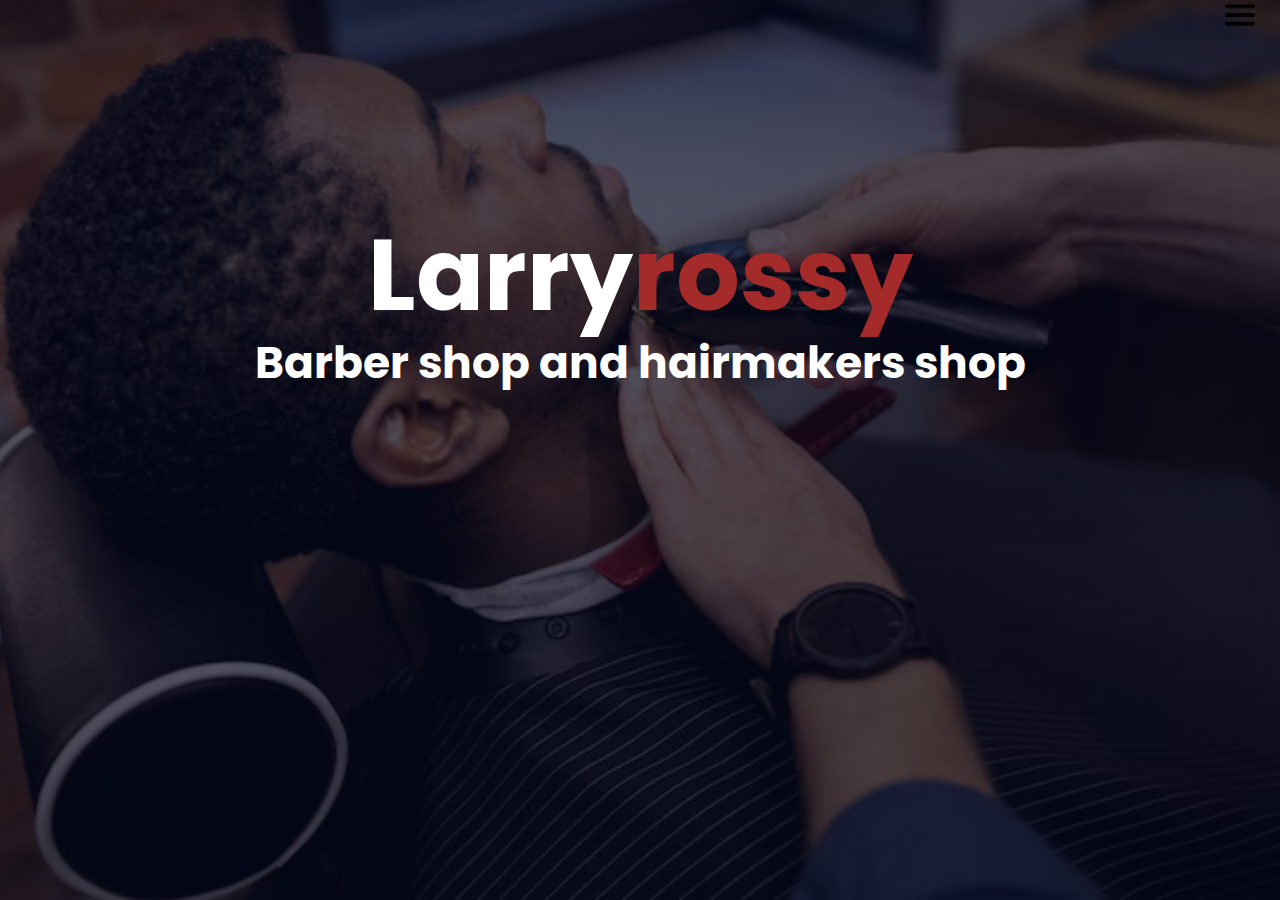
<file: index.html>
<!DOCTYPE html>
<html lang="en">
<head>
    <meta charset="UTF-8">
    <meta name="viewport" content="width=device-width, initial-scale=1.0">
    <link rel="stylesheet" href="style.css">
    <link href="https://fonts.googleapis.com/css2?family=Kaushan+Script&family=Poppins:wght@300;400;500;600&display=swap" rel="stylesheet">
    <title>Document</title>
    <link rel="stylesheet" href="https://stackpath.bootstrapcdn.com/font-awesome/4.7.0/css/font-awesome.min.css">
</head>
<body>
    <section class="firstpage">
<div>
    <img src="3917762.png" alt="" width="30px" height="30px" class="menubtn" id="menubtn" onclick="showmenu()">
    <img src="9403346.png" alt="" width="30px" height="30px" class="menubtnc" id="menubtnclose" onclick="hidemenu()"> 
</div>

        <div>
        <h1 class="header">Larry<span style="color: brown; word-spacing: 120px;">rossy</span></h1><br>
    </div>
        <h1 class="header1">Barber shop and hairmakers shop</h1>
        <div class="menu"  id="menu">
            <ul>
                <li><a href="">Home</a></li>
                <li><a href="hairstyle.html">Hairstyles</a></li>
            </ul>
        </div>
    </section>
    <script>
        menu = document.getElementsById("menu");
        menubtn = document.getElementById("menubtn");
        menubtnclose = document.getElementById("menubtnclose");
        function showmenu() {
            menu.style.display ="block";
            menubtn.style.display ="none";
            menubtnclose.style.display ="block";
        }
        function hidemenu() {
            menu.style.display ="none";
            menubtn.style.display ="block";
            menubtnclose.style.display ="none";
            menubtn.style.display ="block";
        }
    </script>  


</body>
</html>
</file>
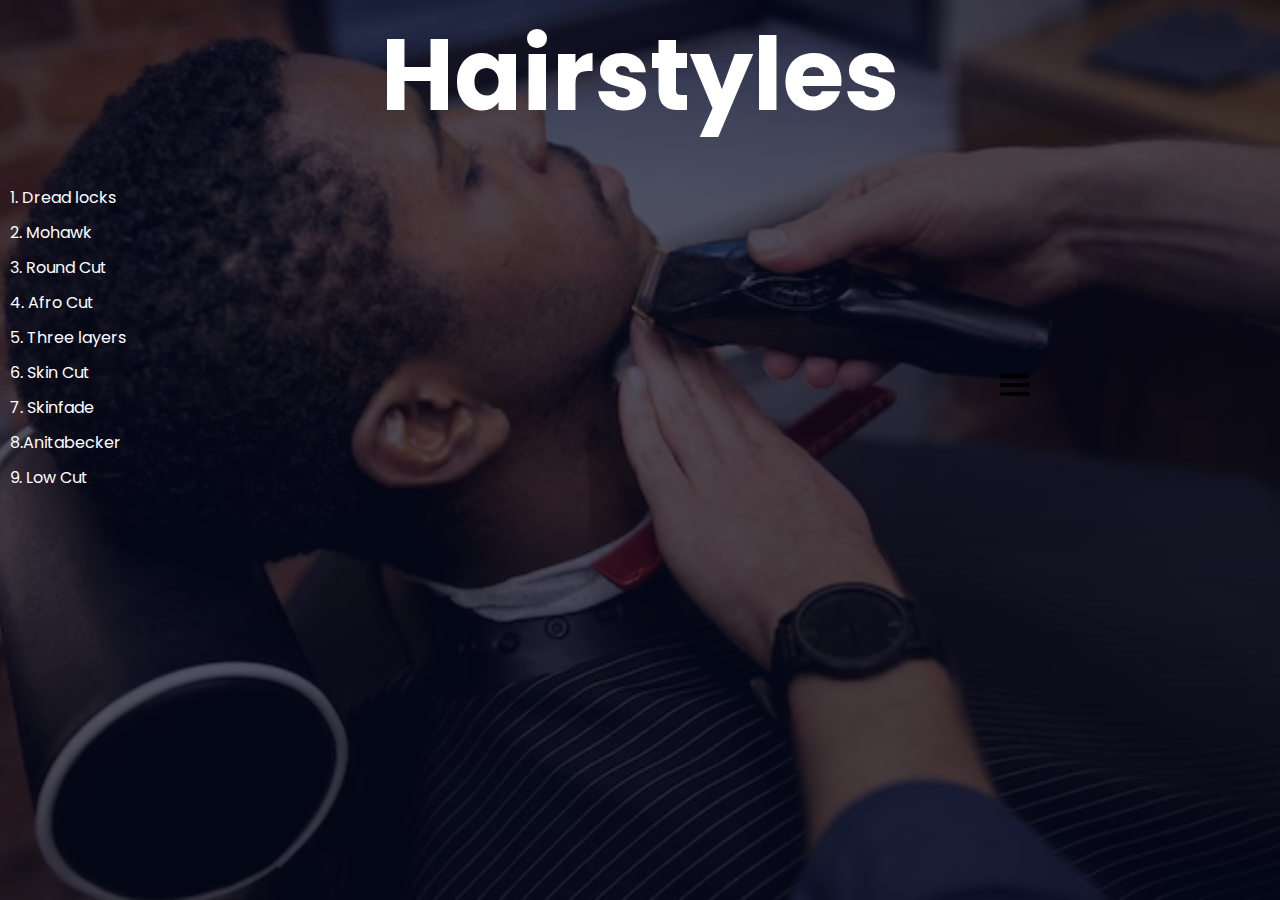
<file: hairstyle.html>
<!DOCTYPE html>
<html lang="en">
<head>
    <meta charset="UTF-8">
    <meta name="viewport" content="width=device-width, initial-scale=1.0">
    <link rel="stylesheet" href="hairstyle.css">
    <link href="https://fonts.googleapis.com/css2?family=Kaushan+Script&family=Poppins:wght@300;400;500;600&display=swap" rel="stylesheet">
    <title>Document</title>
    <link rel="stylesheet" href="https://stackpath.bootstrapcdn.com/font-awesome/4.7.0/css/font-awesome.min.css">
</head>
<body>
    <section class="firstpage">
        <h1 class="header">Hairstyles</h1> <br>
        <ol>
            <li style="color: white; margin-bottom: -10px;">1. Dread locks</li>
            <li style="color: white; margin-bottom: -10px;">2. Mohawk</li>
            <li style="color: white; margin-bottom: -10px;">3. Round Cut</li>
            <li style="color: white; margin-bottom: -10px;">4. Afro Cut</li>
            <li style="color: white; margin-bottom: -10px;">5. Three layers</li>
            <li style="color: white; margin-bottom: -10px;">6. Skin Cut</li>
            <li style="color: white; margin-bottom: -10px;">7. Skinfade</li>
            <li style="color: white; margin-bottom: -10px;">8.Anitabecker</li>
            <li style="color: white; margin-bottom: -10px;">9. Low Cut</li>
        </ol>
        <div class="menu"  id="menu">
            <ul>
                <li><a href="index.html">Home</a></li>
                <li><a href="hairstyle.html">Hairstyles</a></li>
            </ul>
        </div>
       <img src="3917762.png" alt="" width="30px" height="30px" class="menubtn" id="menubtn" onclick="showmenu()">
        <img src="9403346.png" alt="" width="30px" height="30px" class="menubtnc" id="menubtnclose" onclick="hidemenu()">
    </section>
    <script>
        menu = document.getElementsById("menu");
        menubtn = document.getElementById("menubtn");
        menubtnclose = document.getElementById("menubtnclose");
        function showmenu() {
            menu.style.display ="block";
            menubtn.style.display ="none";
            menubtnclose.style.display ="block";
        }
        function hidemenu() {
            menu.style.display ="none";
            menubtn.style.display ="block";
            menubtnclose.style.display ="none";
            menubtn.style.display ="block";
        }
    </script>  
</body>
</html>
</file>
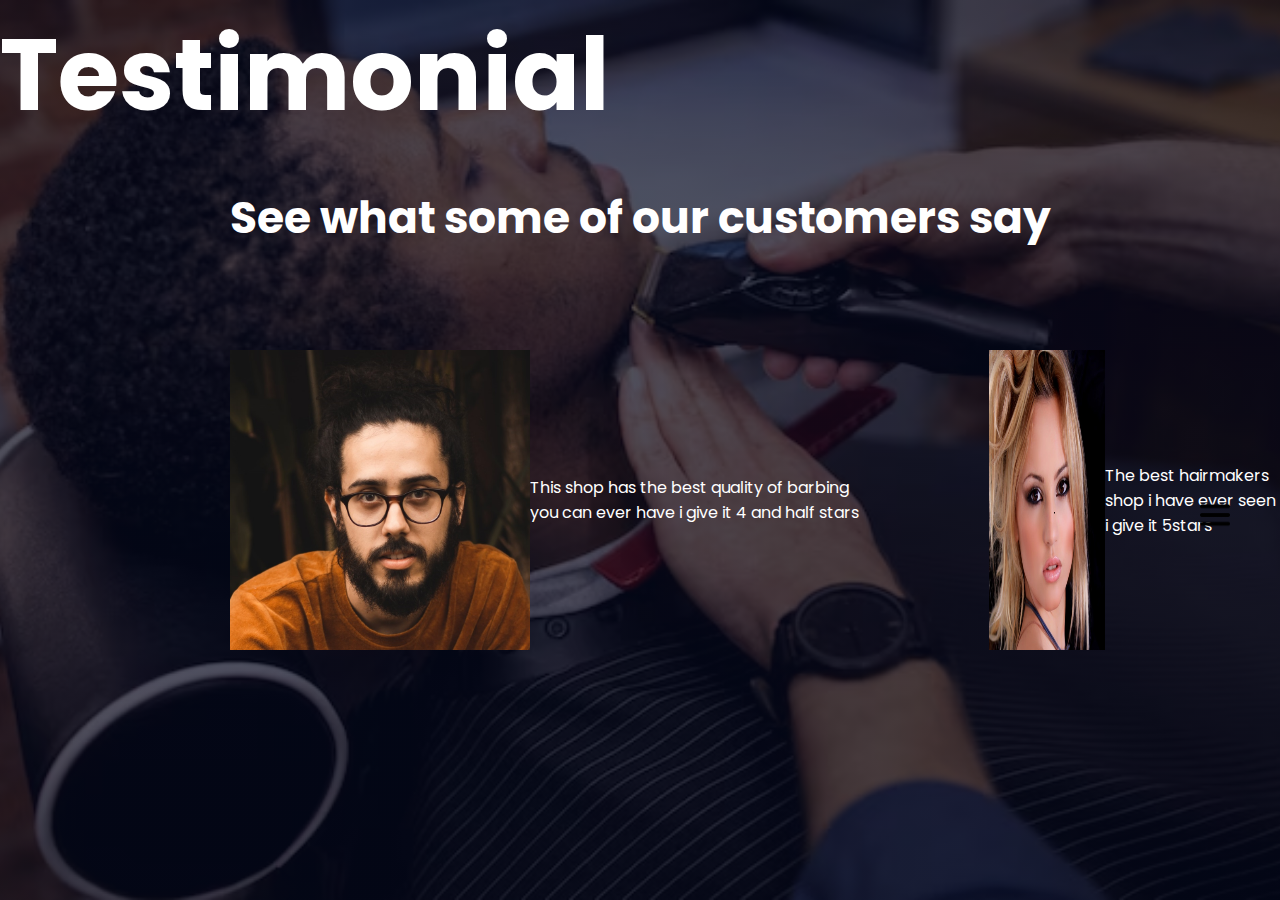
<file: testimonials.html>
<!DOCTYPE html>
<html lang="en">
<head>
    <meta charset="UTF-8">
    <meta name="viewport" content="width=device-width, initial-scale=1.0">
    <link rel="stylesheet" href="style.css">
    <link href="https://fonts.googleapis.com/css2?family=Kaushan+Script&family=Poppins:wght@300;400;500;600&display=swap" rel="stylesheet">
    <title>Document</title>
    <link rel="stylesheet" href="https://stackpath.bootstrapcdn.com/font-awesome/4.7.0/css/font-awesome.min.css">
</head>
<body>
    <section class="firstpage">
        <h1 class="header">Testimonial</h1><br><br><br>
        <h1 class="header1">See what some of our customers say</h1>
        <div style="float: left; margin-left: 200px;">
        <img src="user2.jpg" alt="" width="300px" height="300px" style="margin-left: 30px; position: relative; " onclick="st()">
        <p id="demo" style="color: white; margin-right: 100px; ">This shop has the best  quality  of barbing <br> you  can ever have  i give it 4 and half stars</p>
    </div>
    <div class="div">
        <img src="user1.jpg" alt="" width="300px" height="300px" style="margin-left: 30px; position: relative;" onclick="st()">
        <p id="demo" style="color: white; ">The best hairmakers shop i have ever seen i give it 5stars</p>
    </div>
        <div class="menu"  id="menu">
            <ul>
                <li><a href="index.html">Home</a></li>
                <li><a href="hairstyle.html">Hairstyles</a></li>
                <li><a href="prices.html">Prices</a></li>
            </ul>
        </div>
       <img src="3917762.png" alt="" width="30px" height="30px" class="menubtn" id="menubtn" onclick="showmenu()">
        <img src="9403346.png" alt="" width="30px" height="30px" class="menubtnc" id="menubtnclose" onclick="hidemenu()">
    </section>
    <script>
        menu = document.getElementsById("menu");
        app = document.getElementById("demo")
        menubtn = document.getElementById("menubtn");
        menubtnclose = document.getElementById("menubtnclose");
        function showmenu() {
            menu.style.display ="block";
            menubtn.style.display ="none";
            menubtnclose.style.display ="block";
        }
        function hidemenu() {
            menu.style.display ="none";
            menubtn.style.display ="block";
            menubtnclose.style.display ="none";
            menubtn.style.display ="block";
        }
        function st() {
            app.style.display ="block";  
        }
    </script>  
</body>
</html>
</file>
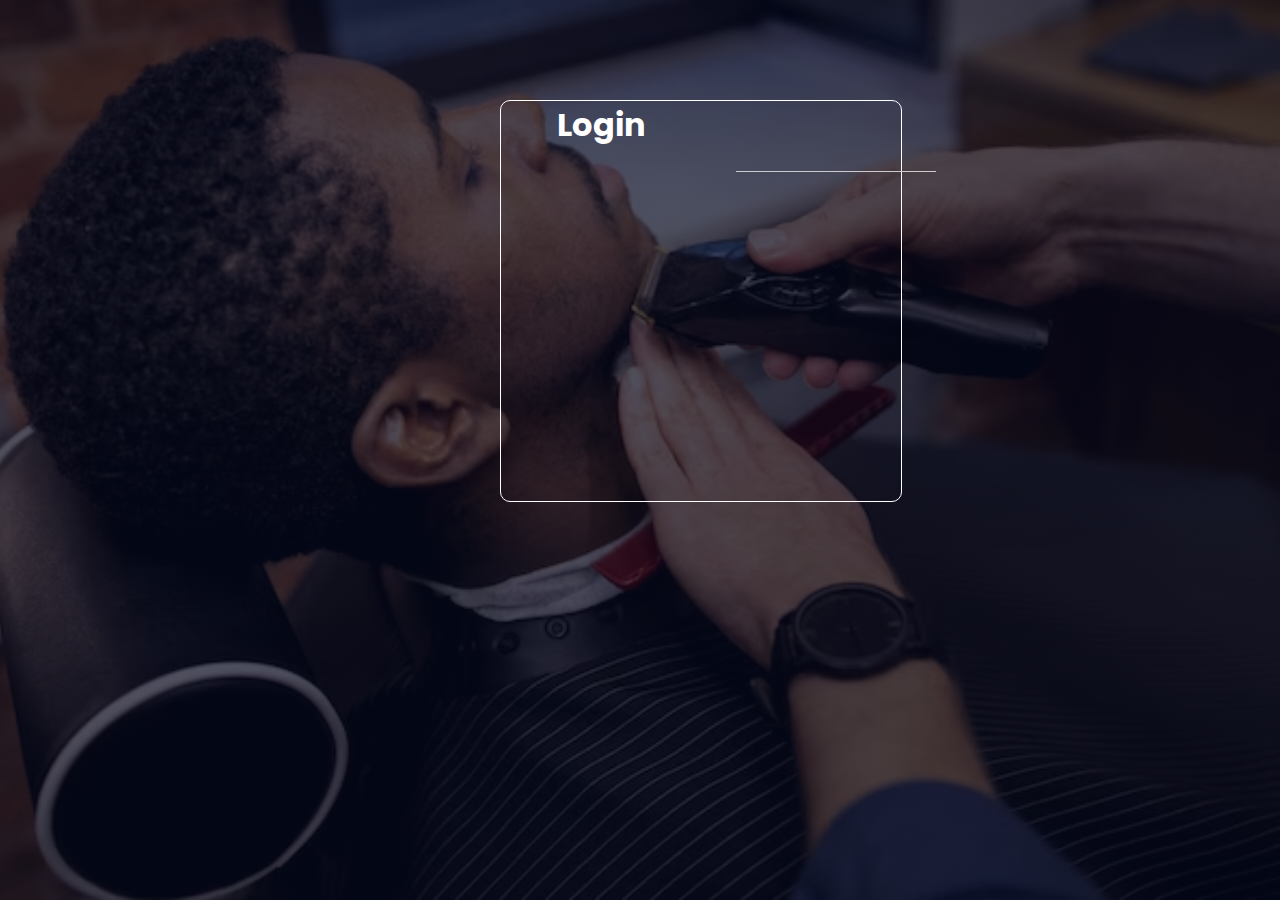
<file: VIP.html>
<!DOCTYPE html>
<html lang="en">
<head>
    <meta charset="UTF-8">
    <meta name="viewport" content="width=device-width, initial-scale=1.0">
    <link rel="stylesheet" href="vip.css">
    <link href="https://fonts.googleapis.com/css2?family=Kaushan+Script&family=Poppins:wght@300;400;500;600&display=swap" rel="stylesheet">
    <title>Document</title>
    <link rel="stylesheet" href="https://stackpath.bootstrapcdn.com/font-awesome/4.7.0/css/font-awesome.min.css">
</head>
<body>
    <section class="firstpage">
        <div class="login">
            <h1 class="top">Login</h1>
            <input type="email" name="" id="" class="email" >
        </div>
        <div class="menu"  id="menu">
            <ul>
                <li><a href="index.html">Home</a></li>
                <li><a href="">Hairstyles</a></li>
                <li><a href="">How to find us</a></li>
                <li><a href="">testimonials</a></li>
                <li><a href="VIP.html">Become VIP</a></li>
                <li><a href="prices.html">Prices</a></li>
            </ul>
        </div>
       <img src="3917762.png" alt="" width="30px" height="30px" class="menubtn" id="menubtn" onclick="showmenu()">
        <img src="9403346.png" alt="" width="30px" height="30px" class="menubtnc" id="menubtnclose" onclick="hidemenu()">
    </section>
    <script>
        menu = document.getElementsById("menu");
        menubtn = document.getElementById("menubtn");
        menubtnclose = document.getElementById("menubtnclose");
        function showmenu() {
            menu.style.display ="block";
            menubtn.style.display ="none";
            menubtnclose.style.display ="block";
        }
        function hidemenu() {
            menu.style.display ="none";
            menubtn.style.display ="block";
            menubtnclose.style.display ="none";
            menubtn.style.display ="block";
        }
    </script>  
</body>
</html>
</file>
<file: style.css>
*{
    margin: 0;
    padding: 0;
    font-family: 'Poppins', sans-serif;
    overflow: hidden;
    text-decoration: none;
    list-style: none;
}

.firstpage{
    height: 100vh;
    width: 100%;
    background: linear-gradient(rgba(4,9,30,0.7),rgba(4,9,30,0.7)),url(hairdresser-grooming-their-client_23-2149205916.avif);
    background-position: center;
    background-size: cover;
    margin-bottom: 0px;
    position: relative;
}
.header{
    font-size: 100px;
    color: white;

}
h3{
    color: white;
    margin-left: 500px;   
}
.menu{
    display: flex;
    justify-content: end;
    margin-top: -190px;
    width: 265px;
    background-color: red;
    height:600px;
    margin-left: 1100px;
    height: 591px;
    transition: 0.5s;
    display: none;
}
li{
    margin-bottom: 10px;
    padding: 10px;
}
.menubtn{
    margin-left: 1200px;
    margin-top: -170px;
    position: fixed;
}
.menubtnc{
    margin-left: 1300px;
    margin-top: -580px;
    position: relative;
    display: none;
}
.header1{
    font-size: 44px;
    color: white;
    margin-top: -40px;
    text-align: center;
}
div{
    display: flex;
    justify-content: center;
    align-items: center;
    margin-top: 100px;
    margin-bottom: 20px;
}
a{
    color: #fff;
    display: inline;
}
@media screen and  (max-width:1223px) {
    .menubtn{
        margin-left: 800px;
        margin-top: -120px;
        position: fixed;
    }
    .menu{
        margin-left: 200px; 
        margin-top: -400px;
        height: 500px;
    }
}
@media screen and  (max-width:402px) {
    .menubtn{
        margin-left: 100px;
        margin-top: -120px;
        position: fixed;
    }
    .menu{
        margin-left: 200px; 
        margin-top: -400px;
        height: 500px;
    }
}
@media screen and  (max-width:820px) {
    .menubtn{
        margin-left: 400px;
        margin-top: -170px;
        position: fixed;
    }
    .header{
        margin-top: 70px;
        font-size: 59px;
        color:white;   
        margin-bottom: 30px;
        font-family: cursive;
    }
    .header1{
        font-size: 17px;
        color: white;
        margin-top: -40px;
        text-align: center;
        font-weight: lighter;
    }
}
</file>
<file: hairstyle.css>
*{
    margin: 0;
    padding: 0;
    font-family: 'Poppins', sans-serif;
    text-decoration: none;
    list-style: none;
}
.p{
    float: left;
    margin-right: 120px;
}

.firstpage{
    height: 100vh;
    width: 100%;
    background: linear-gradient(rgba(4,9,30,0.7),rgba(4,9,30,0.7)),url(hairdresser-grooming-their-client_23-2149205916.avif);
    background-position: center;
    background-size: cover;
    margin-bottom: 0px;
    position: relative;
}
.header{
    font-size: 100px;
    color: white;
    text-align: center;
}
h3{
    color: white;
    margin-left: 500px;   
}
.menu{
    display: flex;
    justify-content: end;
    margin-top: -460px;
    width: 265px;
    background-color: red;
    max-height:600px;
    margin-left: 1100px;
    height: 591px;
    transition: 0.5s;
    display: none;
}
li{
    margin-bottom: 10px;
    padding: 10px;
}
.menubtn{
    margin-left: 1300px;
    margin-top: -450px;
    position: fixed;
}
.menubtnc{
    margin-left: 1300px;
    margin-top: -580px;
    position: relative;
    display: none;
}
.header1{
    font-size: 44px;
    color: white;
    margin-top: -40px;
    text-align: center;
}
a{
    color: #fff;
    display: inline;
}
@media screen and  (max-width:1280px) {
    .menubtn{
        margin-left: 1000px;
        margin-top: -120px;
        position: fixed;
    }
    .menu{
        margin-left: 200px; 
        margin-top: -170px;
        height: 1500px;
    }
}
@media screen and  (max-width:1223px) {
    .menubtn{
        margin-left: 800px;
        margin-top: -120px;
        position: fixed;
    }
    .menu{
        margin-left: 200px; 
        margin-top: -170px;
        height: 1500px;
    }
}
@media screen and  (max-width:820px) {
    .menubtn{
        margin-left: 100px;
        margin-top: -170px;
        position: fixed;
    }
    .header{
        font-size: 59px;
        color:white;   
        margin-bottom: 30px;
        font-family: cursive;
    }
    .header1{
        font-size: 17px;
        color: white;
        margin-top: -40px;
        text-align: center;
        font-weight: lighter;
    }
}
</file>
<file: vip.css>
*{
    margin: 0;
    padding: 0;
    font-family: 'Poppins', sans-serif;
    text-decoration: none;
    list-style: none;
}
.p{
    float: left;
    margin-right: 120px;
}

.firstpage{
    height: 100vh;
    width: 100%;
    background: linear-gradient(rgba(4,9,30,0.7),rgba(4,9,30,0.7)),url(hairdresser-grooming-their-client_23-2149205916.avif);
    background-position: center;
    background-size: cover;
    margin-bottom: 0px;
    position: relative;
}
.header{
    font-size: 100px;
    color: white;
    text-align: center;
}
h3{
    color: white;
    margin-left: 500px;   
}
.menu{
    display: flex;
    justify-content: end;
    margin-top: -180px;
    width: 265px;
    background-color: red;
    max-height:600px;
    margin-left: 1100px;
    height: 591px;
    transition: 0.5s;
    display: none;
}
li{
    margin-bottom: 10px;
    padding: 10px;
}
.menubtn{
    margin-left: 1300px;
    margin-top: 30px;
    position: fixed;
}
.top{
    color: #fff;
    margin-bottom: 20px;
}
.email:focus{
    color: #fff;
}
.email{
    border: none;
    color: #fff;
    border-bottom: 1px solid #ccc;
    width: 200px;
    height: 10px;
    background: none;
    position: relative;
    left: 300px;
    top: 60px;
    left: 90px;
}
.menubtnc{
    margin-left: 1300px;
    margin-top: -580px;
    position: relative;
    display: none;
}
.login{
    border: 1px solid #fff;
    width: 400px;
    height: 400px;
    display: flex;
    justify-content: center;
    border-radius: 10px;
    position: sticky;
    left: 500px;
    top: 100px;
}
a{
    color: #fff;
    display: inline;
}
</file>
